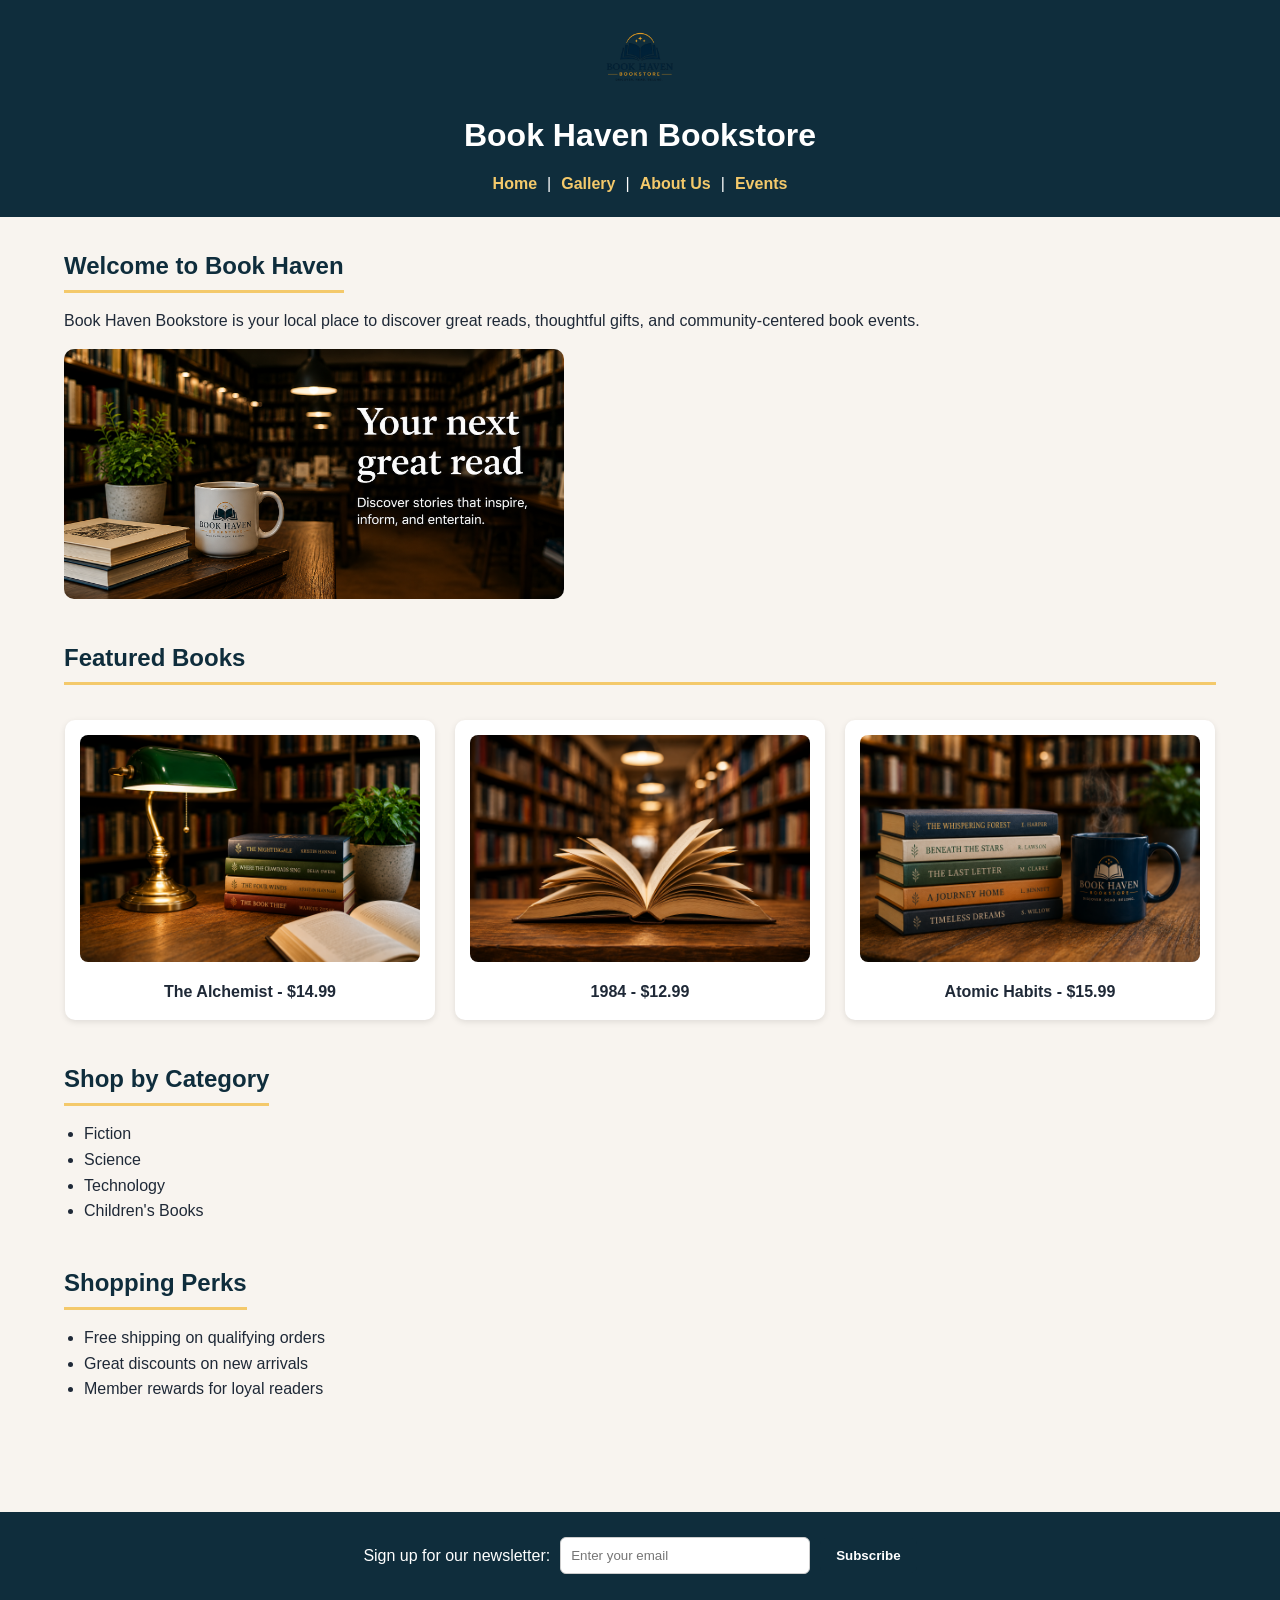
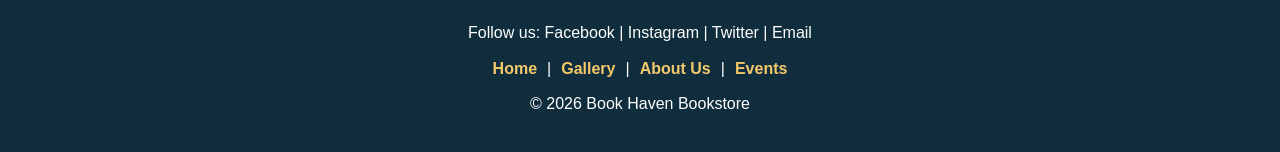
<file: index.html>
<!DOCTYPE html>
<html lang="en">
<head>
  <meta charset="UTF-8">
  <meta name="viewport" content="width=device-width, initial-scale=1.0">
  <title>Book Haven Bookstore | Home</title>
  <link rel="stylesheet" href="styles.css">
</head>
<body>
  <header>
    <img src="assets/logo.png" alt="Book Haven Bookstore logo" width="120">
    <h1>Book Haven Bookstore</h1>
    <nav aria-label="Main navigation">
      <a href="index.html">Home</a> |
      <a href="gallery.html">Gallery</a> |
      <a href="about.html">About Us</a> |
      <a href="events.html">Events</a>
    </nav>
  </header>

  <main>
    <section>
      <h2>Welcome to Book Haven</h2>
      <p>Book Haven Bookstore is your local place to discover great reads, thoughtful gifts, and community-centered book events.</p>
      <img src="assets/storefront.png" alt="Book Haven storefront" width="500">
    </section>

    <section class="book-grid">
      <h2>Featured Books</h2>
      <figure>
        <img src="assets/book1.png" alt="Featured book cover" width="160">
        <figcaption>The Alchemist - $14.99</figcaption>
      </figure>
      <figure>
        <img src="assets/book2.png" alt="Featured book cover" width="160">
        <figcaption>1984 - $12.99</figcaption>
      </figure>
      <figure>
        <img src="assets/book3.png" alt="Featured book cover" width="160">
        <figcaption>Atomic Habits - $15.99</figcaption>
      </figure>
    </section>

    <section>
      <h2>Shop by Category</h2>
      <ul>
        <li>Fiction</li>
        <li>Science</li>
        <li>Technology</li>
        <li>Children's Books</li>
      </ul>
    </section>

    <section>
      <h2>Shopping Perks</h2>
      <ul>
        <li>Free shipping on qualifying orders</li>
        <li>Great discounts on new arrivals</li>
        <li>Member rewards for loyal readers</li>
      </ul>
    </section>
  </main>

  <footer>
    <form>
      <label for="newsletter-home">Sign up for our newsletter:</label>
      <input type="email" id="newsletter-home" name="newsletter" placeholder="Enter your email">
      <button type="submit" class="subscribe-btn">Subscribe</button>
    </form>
    <p>Follow us: Facebook | Instagram | Twitter | Email</p>
    <nav aria-label="Footer navigation">
      <a href="index.html">Home</a> |
      <a href="gallery.html">Gallery</a> |
      <a href="about.html">About Us</a> |
      <a href="events.html">Events</a>
    </nav>
    <p>&copy; 2026 Book Haven Bookstore</p>
  </footer>
  <script src="script.js"></script>
</body>
</html>
</file>
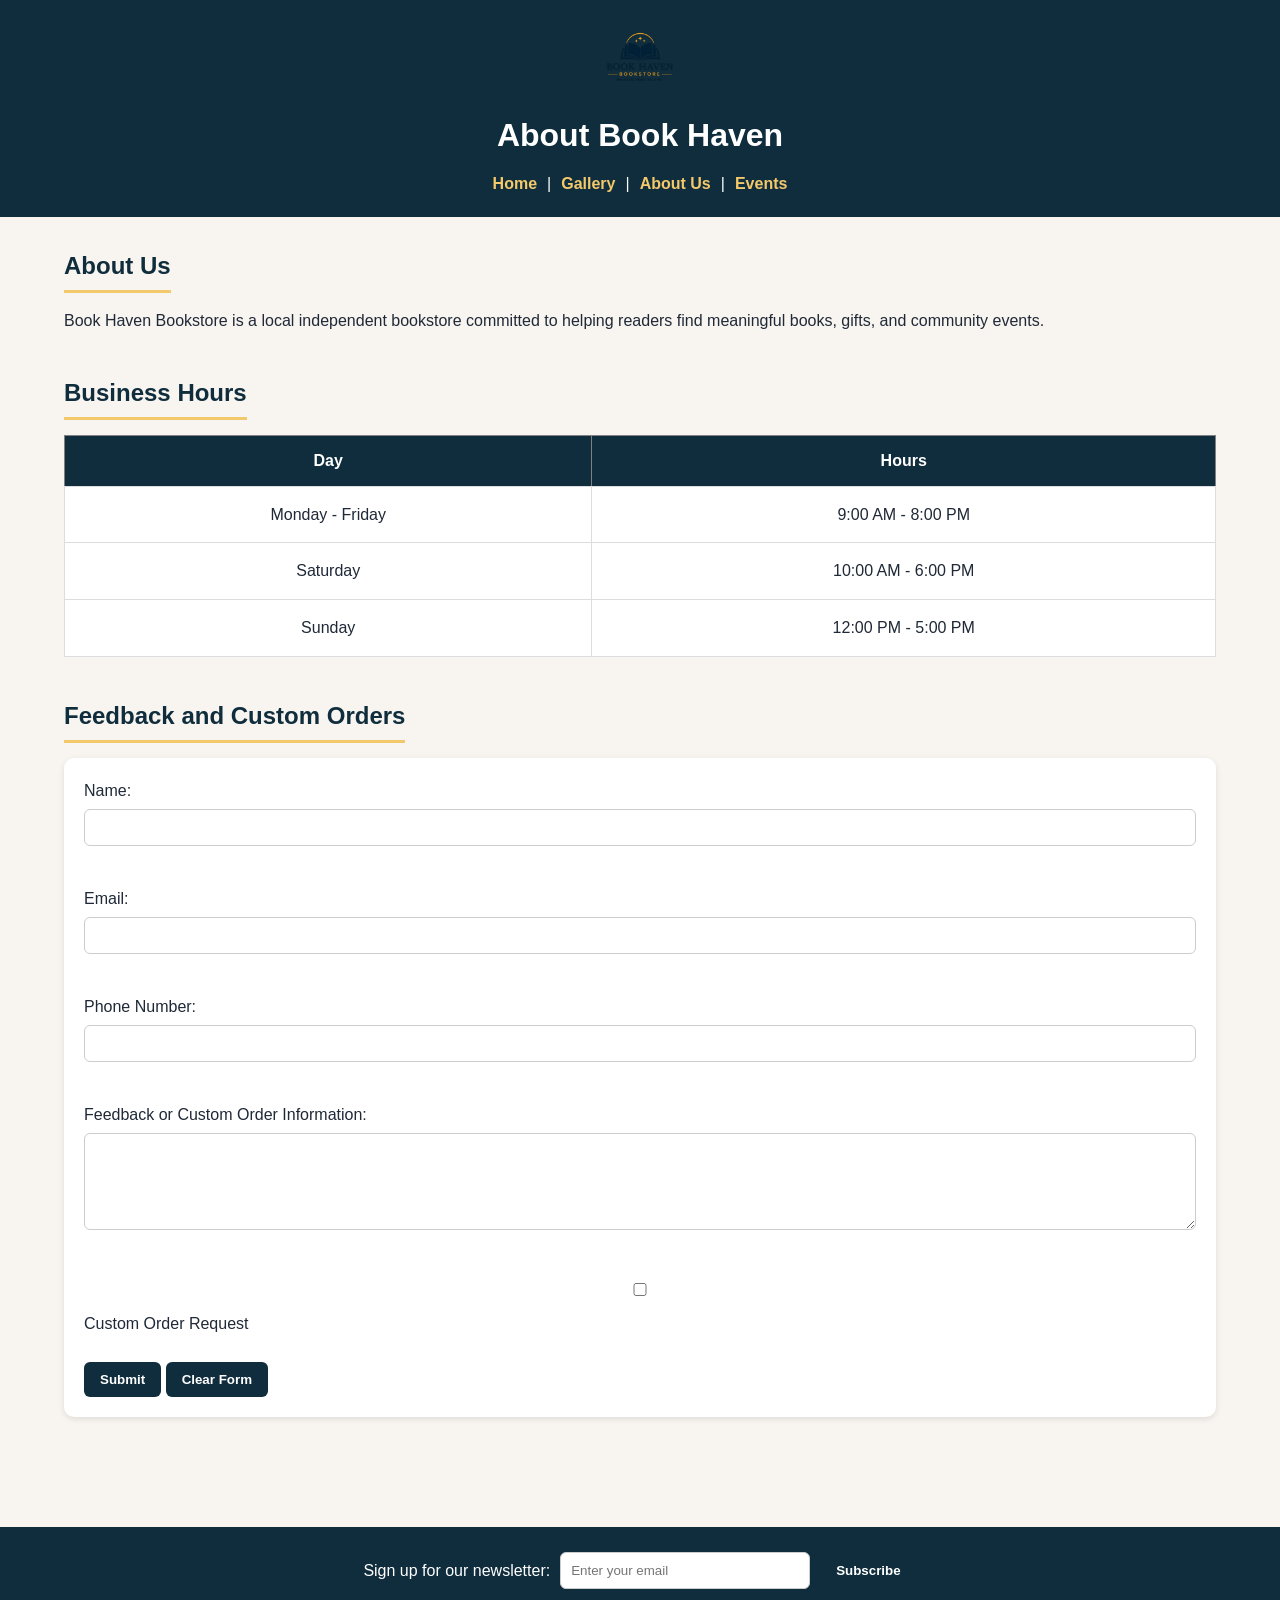
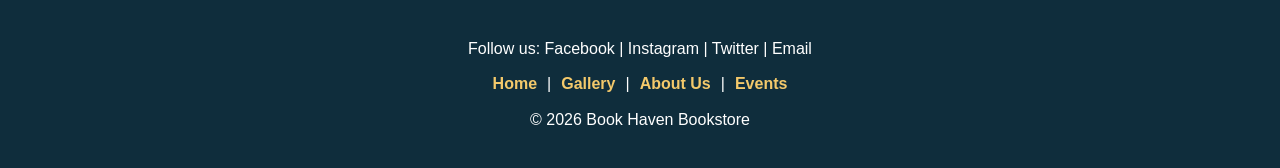
<file: about.html>
<!DOCTYPE html>
<html lang="en">
<head>
  <meta charset="UTF-8">
  <meta name="viewport" content="width=device-width, initial-scale=1.0">
  <title>Book Haven Bookstore | About Us</title>
  <link rel="stylesheet" href="styles.css">
</head>
<body>
  <header>
    <img src="assets/logo.png" alt="Book Haven Bookstore logo" width="120">
    <h1>About Book Haven</h1>
    <nav aria-label="Main navigation">
      <a href="index.html">Home</a> |
      <a href="gallery.html">Gallery</a> |
      <a href="about.html">About Us</a> |
      <a href="events.html">Events</a>
    </nav>
  </header>

  <main>
    <section>
      <h2>About Us</h2>
      <p>Book Haven Bookstore is a local independent bookstore committed to helping readers find meaningful books, gifts, and community events.</p>
    </section>

    <section>
      <h2>Business Hours</h2>
      <div class="table-wrapper">
        <table border="1">
          <tr><th>Day</th><th>Hours</th></tr>
          <tr><td>Monday - Friday</td><td>9:00 AM - 8:00 PM</td></tr>
          <tr><td>Saturday</td><td>10:00 AM - 6:00 PM</td></tr>
          <tr><td>Sunday</td><td>12:00 PM - 5:00 PM</td></tr>
        </table>
      </div><!-- /.table-wrapper -->
    </section>

    <section>
      <h2>Feedback and Custom Orders</h2>
      <form id="contact-form" action="#" method="post">
        <label for="name">Name:</label><br>
        <input type="text" id="name" name="name" required><br><br>

        <label for="email">Email:</label><br>
        <input type="email" id="email" name="email" required><br><br>

        <label for="phone">Phone Number:</label><br>
        <input type="tel" id="phone" name="phone"><br><br>

        <label for="message">Feedback or Custom Order Information:</label><br>
        <textarea id="message" name="message" rows="5" cols="40" required></textarea><br><br>

        <input type="checkbox" id="custom-order" name="custom-order">
        <label for="custom-order">Custom Order Request</label><br><br>

        <button type="submit" class="primary-btn">Submit</button>
        <button type="reset" class="secondary-btn">Clear Form</button>
      </form>
    </section>
  </main>

  <footer>
    <form>
      <label for="newsletter-about">Sign up for our newsletter:</label>
      <input type="email" id="newsletter-about" name="newsletter" placeholder="Enter your email">
      <button type="submit" class="subscribe-btn">Subscribe</button>
    </form>
    <p>Follow us: Facebook | Instagram | Twitter | Email</p>
    <nav aria-label="Footer navigation">
      <a href="index.html">Home</a> |
      <a href="gallery.html">Gallery</a> |
      <a href="about.html">About Us</a> |
      <a href="events.html">Events</a>
    </nav>
    <p>&copy; 2026 Book Haven Bookstore</p>
  </footer>
  <script src="script.js"></script>
</body>
</html>
</file>
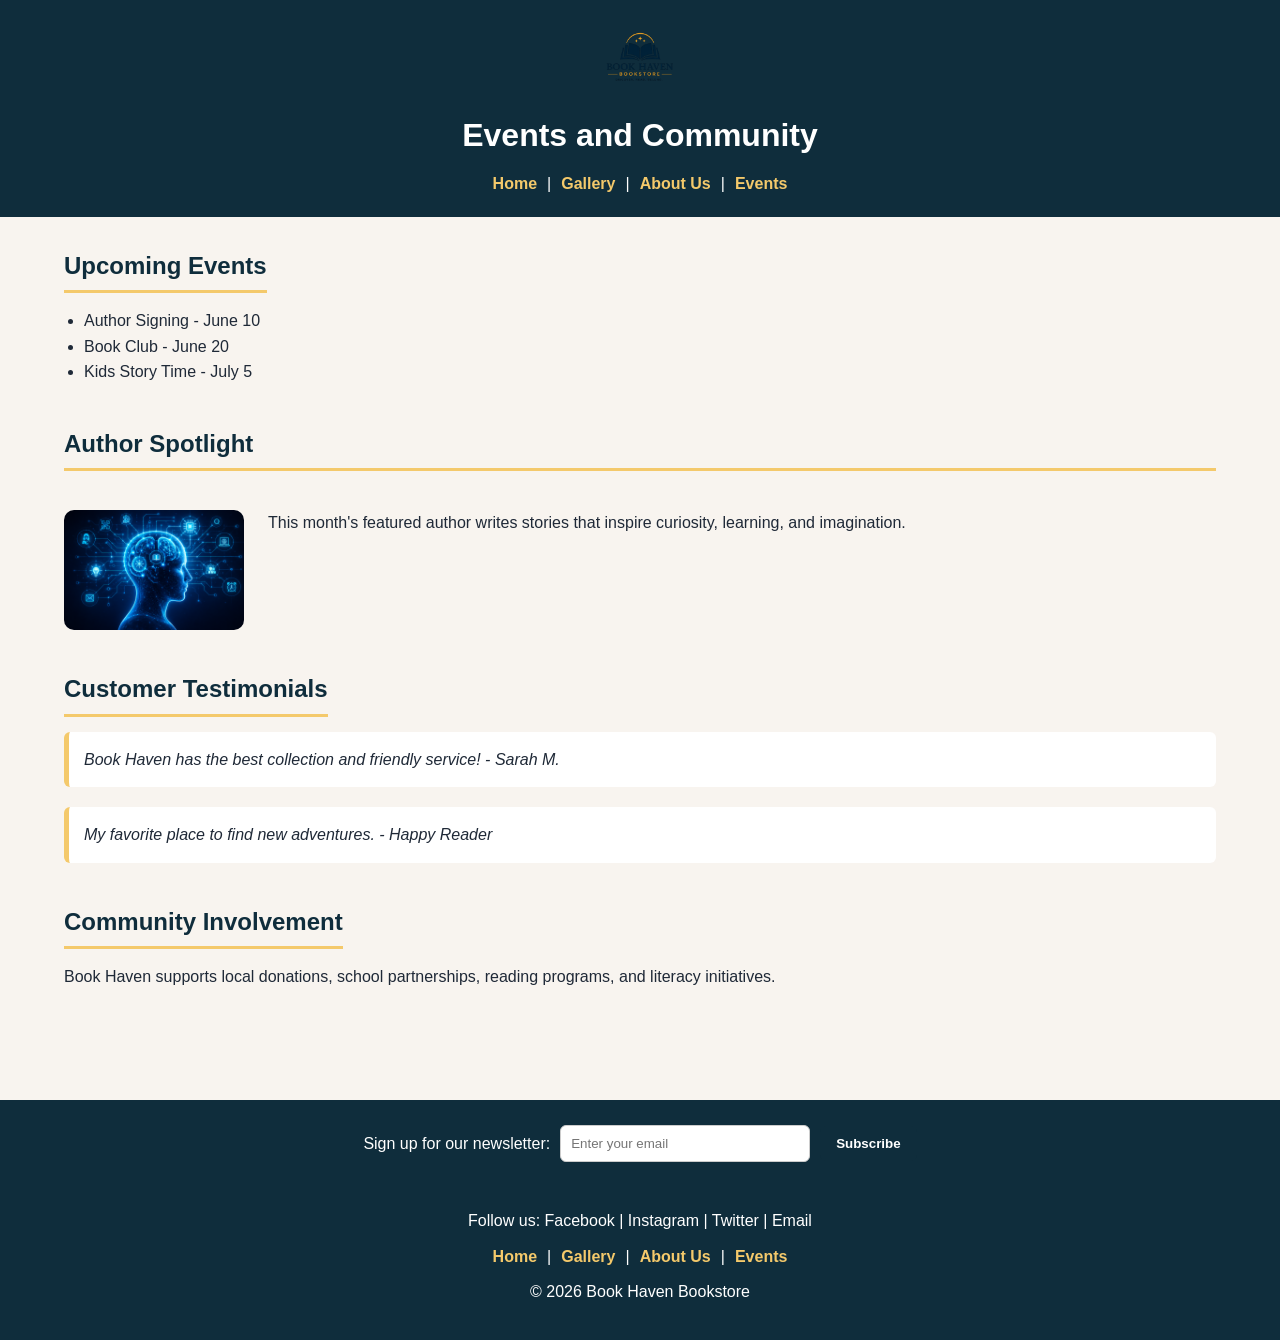
<file: events.html>
<!DOCTYPE html>
<html lang="en">
<head>
  <meta charset="UTF-8">
  <meta name="viewport" content="width=device-width, initial-scale=1.0">
  <title>Book Haven Bookstore | Events</title>
  <link rel="stylesheet" href="styles.css">
</head>
<body>
  <header>
    <img src="assets/logo.png" alt="Book Haven Bookstore logo" width="120">
    <h1>Events and Community</h1>
    <nav aria-label="Main navigation">
      <a href="index.html">Home</a> |
      <a href="gallery.html">Gallery</a> |
      <a href="about.html">About Us</a> |
      <a href="events.html">Events</a>
    </nav>
  </header>

  <main>
    <section>
      <h2>Upcoming Events</h2>
      <ul>
        <li>Author Signing - June 10</li>
        <li>Book Club - June 20</li>
        <li>Kids Story Time - July 5</li>
      </ul>
    </section>

    <section class="author-spotlight">
      <h2>Author Spotlight</h2>
      <img src="assets/author.png" alt="Featured author" width="180">
      <p>This month's featured author writes stories that inspire curiosity, learning, and imagination.</p>
    </section>

    <section>
      <h2>Customer Testimonials</h2>
      <blockquote>Book Haven has the best collection and friendly service! - Sarah M.</blockquote>
      <blockquote>My favorite place to find new adventures. - Happy Reader</blockquote>
    </section>

    <section>
      <h2>Community Involvement</h2>
      <p>Book Haven supports local donations, school partnerships, reading programs, and literacy initiatives.</p>
    </section>
  </main>

  <footer>
    <form>
      <label for="newsletter-events">Sign up for our newsletter:</label>
      <input type="email" id="newsletter-events" name="newsletter" placeholder="Enter your email">
      <button type="submit" class="subscribe-btn">Subscribe</button>
    </form>
    <p>Follow us: Facebook | Instagram | Twitter | Email</p>
    <nav aria-label="Footer navigation">
      <a href="index.html">Home</a> |
      <a href="gallery.html">Gallery</a> |
      <a href="about.html">About Us</a> |
      <a href="events.html">Events</a>
    </nav>
    <p>&copy; 2026 Book Haven Bookstore</p>
  </footer>
  <script src="script.js"></script>
</body>
</html>
</file>
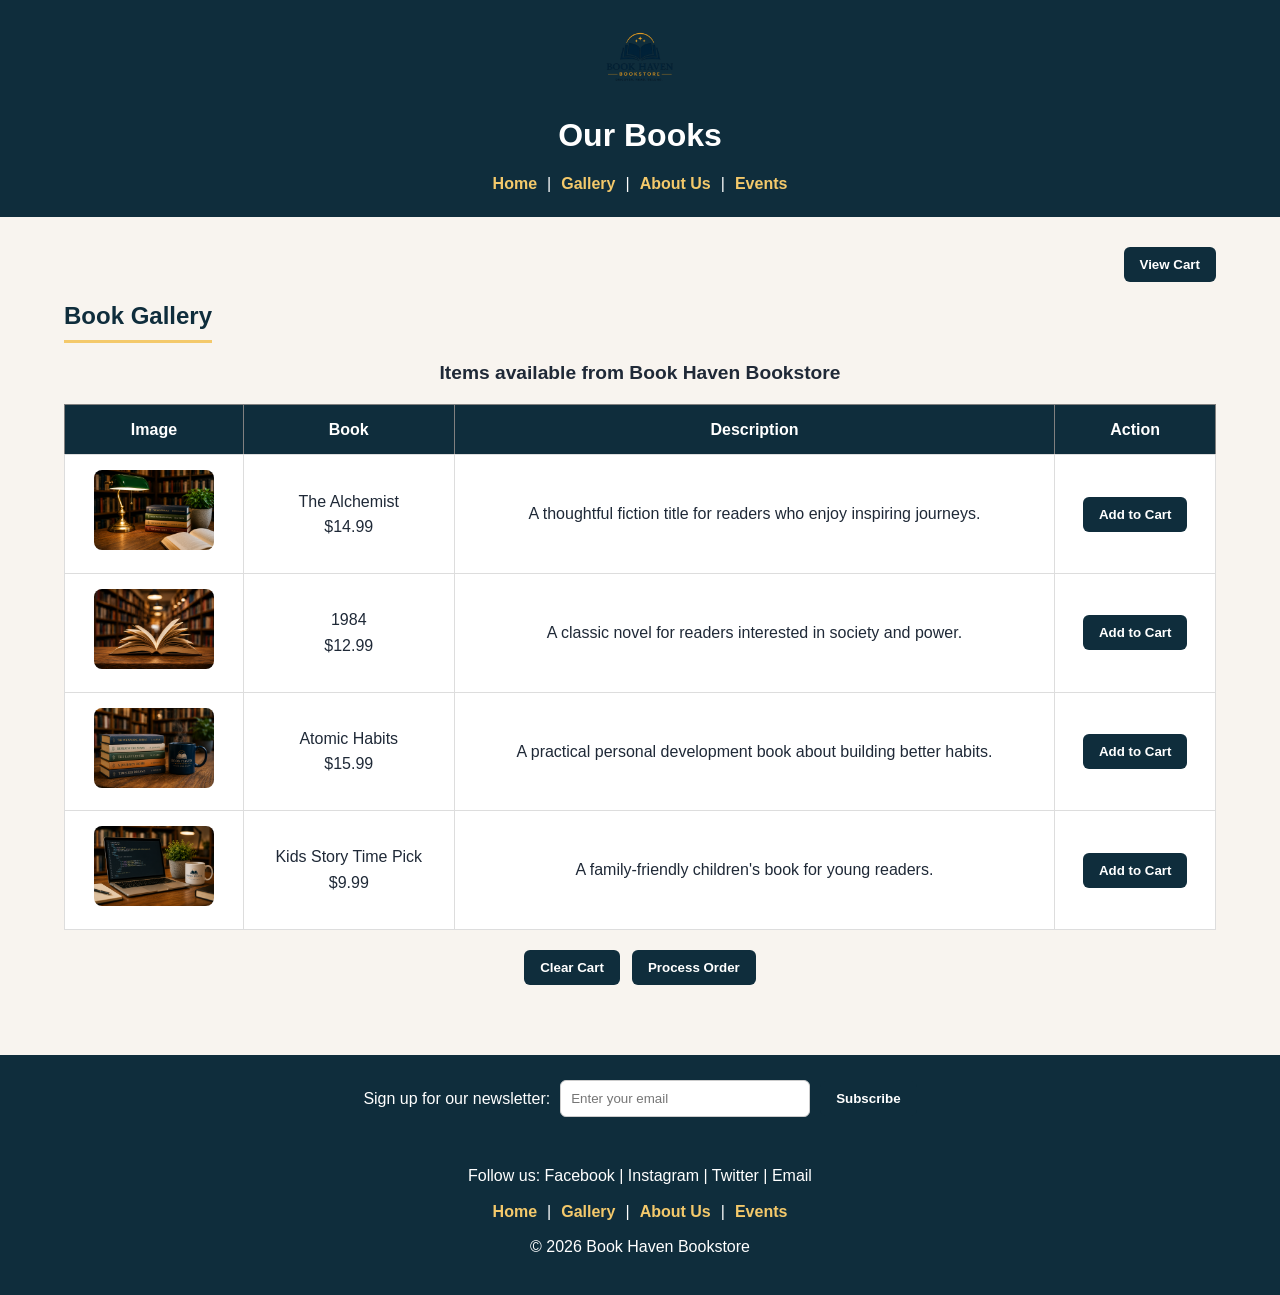
<file: gallery.html>
<!DOCTYPE html>
<html lang="en">
<head>
  <meta charset="UTF-8">
  <meta name="viewport" content="width=device-width, initial-scale=1.0">
  <title>Book Haven Bookstore | Gallery</title>
  <link rel="stylesheet" href="styles.css">
</head>

<body>

  <header>
    <img src="assets/logo.png" alt="Book Haven Bookstore logo" width="120">

    <h1>Our Books</h1>

    <nav aria-label="Main navigation">
      <a href="index.html">Home</a> |
      <a href="gallery.html">Gallery</a> |
      <a href="about.html">About Us</a> |
      <a href="events.html">Events</a>
    </nav>
  </header>

  <main>

    <button type="button" id="view-cart">
      View Cart
    </button>

    <h2>Book Gallery</h2>

    <div class="table-wrapper">
    <table border="1">

      <caption>
        Items available from Book Haven Bookstore
      </caption>

      <tr>
        <th>Image</th>
        <th>Book</th>
        <th>Description</th>
        <th>Action</th>
      </tr>

      <!-- BOOK 1 -->

      <tr>

        <td>
          <img
            src="assets/book1.png"
            alt="The Alchemist book cover"
            width="120">
        </td>

        <td>
          The Alchemist
          <br>
          $14.99
        </td>

        <td>
          A thoughtful fiction title for readers who enjoy inspiring journeys.
        </td>

        <td>
          <button
            type="button"
            class="add-cart"
            data-item="The Alchemist"
            data-price="14.99">

            Add to Cart

          </button>
        </td>

      </tr>


      <!-- BOOK 2 -->

      <tr>

        <td>
          <img
            src="assets/book2.png"
            alt="1984 book cover"
            width="120">
        </td>

        <td>
          1984
          <br>
          $12.99
        </td>

        <td>
          A classic novel for readers interested in society and power.
        </td>

        <td>
          <button
            type="button"
            class="add-cart"
            data-item="1984"
            data-price="12.99">

            Add to Cart

          </button>
        </td>

      </tr>


      <!-- BOOK 3 -->

      <tr>

        <td>
          <img
            src="assets/book3.png"
            alt="Atomic Habits book cover"
            width="120">
        </td>

        <td>
          Atomic Habits
          <br>
          $15.99
        </td>

        <td>
          A practical personal development book about building better habits.
        </td>

        <td>
          <button
            type="button"
            class="add-cart"
            data-item="Atomic Habits"
            data-price="15.99">

            Add to Cart

          </button>
        </td>

      </tr>


      <!-- BOOK 4 -->

      <tr>

        <td>
          <img
            src="assets/book4.png"
            alt="Children's story book cover"
            width="120">
        </td>

        <td>
          Kids Story Time Pick
          <br>
          $9.99
        </td>

        <td>
          A family-friendly children's book for young readers.
        </td>

        <td>
          <button
            type="button"
            class="add-cart"
            data-item="Kids Story Time Pick"
            data-price="9.99">

            Add to Cart

          </button>
        </td>

      </tr>

    </table>
    </div><!-- /.table-wrapper -->


    <div class="cart-buttons">

      <button
        type="button"
        id="clear-cart">

        Clear Cart

      </button>

      <button
        type="button"
        id="process-order">

        Process Order

      </button>

    </div>

  </main>


  <footer>

    <form>

      <label for="newsletter-gallery">
        Sign up for our newsletter:
      </label>

      <input
        type="email"
        id="newsletter-gallery"
        name="newsletter"
        placeholder="Enter your email">

      <button
        type="submit"
        class="subscribe-btn">

        Subscribe

      </button>

    </form>

    <p>
      Follow us:
      Facebook |
      Instagram |
      Twitter |
      Email
    </p>

    <nav aria-label="Footer navigation">

      <a href="index.html">Home</a> |
      <a href="gallery.html">Gallery</a> |
      <a href="about.html">About Us</a> |
      <a href="events.html">Events</a>

    </nav>

    <p>
      &copy; 2026 Book Haven Bookstore
    </p>

  </footer>

  <!-- =====================
       VIEW CART MODAL
  ===================== -->
  <div
    id="cart-modal"
    class="modal-overlay"
    role="dialog"
    aria-modal="true"
    aria-labelledby="modal-title"
    hidden>

    <div class="modal-box">

      <!-- Header -->
      <div class="modal-header">
        <h3 id="modal-title">&#128722; Your Cart</h3>
        <button type="button" id="modal-close" aria-label="Close cart">&times;</button>
      </div>

      <!-- Cart item list (populated by JS) -->
      <div class="modal-body" id="modal-body"></div>

      <!-- Footer with total + close -->
      <div class="modal-footer">
        <p id="modal-total"></p>
        <button type="button" id="modal-close-btn">Close</button>
      </div>

    </div>
  </div>

  <script src="script.js"></script>

</body>
</html>
</file>
<file: styles.css>
/* =========================
   BOOK HAVEN BOOKSTORE CSS
========================= */

* {
    margin: 0;
    padding: 0;
    box-sizing: border-box;
}

body {
    font-family: Arial, Helvetica, sans-serif;
    background-color: #f8f4ef;
    color: #1f2937;
    line-height: 1.6;
}

/* =========================
   HEADER
========================= */

header {
    background-color: #0f2d3c;
    color: white;
    padding: 20px;
    display: flex;
    flex-direction: column;
    align-items: center;
    gap: 10px;
}

header img {
    width: 120px;
}

header h1 {
    font-size: 2rem;
}

nav {
    display: flex;
    flex-wrap: wrap;
    justify-content: center;
    align-items: center;
    gap: 4px;
}

nav a {
    color: #f4c96b;
    text-decoration: none;
    margin: 0 6px;
    font-weight: bold;
}

nav a:hover {
    color: white;
    text-decoration: underline;
}

/* =========================
   MAIN CONTENT
========================= */

main {
    width: 90%;
    max-width: 1200px;
    margin: auto;
    padding: 30px 0;
}

section {
    margin-bottom: 40px;
}

h2 {
    color: #0f2d3c;
    margin-bottom: 15px;
    border-bottom: 3px solid #f4c96b;
    display: inline-block;
    padding-bottom: 5px;
}

p {
    margin-bottom: 15px;
}

/* =========================
   HOME PAGE — FEATURED BOOKS
========================= */

/* Flex container for the book figures */
.book-grid {
    display: flex;
    flex-wrap: wrap;
    gap: 20px;
    justify-content: center;
    margin-top: 15px;
}

/* Force headings inside flex sections to span their own full row */
.book-grid h2,
.author-spotlight h2 {
    flex-basis: 100%;
    width: 100%;
}

figure {
    flex: 1 1 220px;
    max-width: calc(33.333% - 14px);
    text-align: center;
    background-color: white;
    padding: 15px;
    border-radius: 10px;
    box-shadow: 0 2px 6px rgba(0,0,0,0.1);
}

figure img {
    width: 100%;
    border-radius: 8px;
}

figcaption {
    margin-top: 10px;
    font-weight: bold;
}

/* Standalone section images (storefront, author photo) */
section > img {
    max-width: 100%;
    height: auto;
    display: block;
    margin-bottom: 15px;
    border-radius: 10px;
}

ul {
    margin-left: 20px;
}

/* =========================
   GALLERY PAGE
========================= */

/* View Cart button — right-aligned above the table */
#view-cart {
    display: block;
    margin-left: auto;
    margin-bottom: 15px;
}

table {
    width: 100%;
    border-collapse: collapse;
    background-color: white;
}

table caption {
    font-size: 1.2rem;
    font-weight: bold;
    margin-bottom: 15px;
}

th {
    background-color: #0f2d3c;
    color: white;
    padding: 12px;
}

td {
    padding: 15px;
    text-align: center;
    border: 1px solid #ddd;
}

td img {
    border-radius: 8px;
}

/* Cart action buttons row */
.cart-buttons {
    display: flex;
    gap: 12px;
    justify-content: center;
    margin-top: 20px;
}

/* =========================
   BUTTONS
========================= */

button {
    background-color: #0f2d3c;
    color: white;
    border: none;
    padding: 10px 16px;
    border-radius: 6px;
    cursor: pointer;
    font-weight: bold;
}

button:hover {
    background-color: #f4c96b;
    color: #0f2d3c;
}

/* =========================
   ABOUT PAGE FORM
========================= */

form {
    background-color: white;
    padding: 20px;
    border-radius: 10px;
    box-shadow: 0 2px 6px rgba(0,0,0,0.1);
}

input,
textarea {
    width: 100%;
    padding: 10px;
    margin-top: 5px;
    margin-bottom: 15px;
    border: 1px solid #ccc;
    border-radius: 6px;
}

input:focus,
textarea:focus {
    outline: 2px solid #f4c96b;
}

/* =========================
   EVENTS PAGE
========================= */

blockquote {
    background-color: white;
    border-left: 5px solid #f4c96b;
    padding: 15px;
    margin-bottom: 20px;
    font-style: italic;
    border-radius: 6px;
}

/* Author spotlight — image beside text */
.author-spotlight {
    display: flex;
    align-items: flex-start;
    gap: 24px;
    flex-wrap: wrap;
}

.author-spotlight img {
    flex-shrink: 0;
    border-radius: 10px;
    margin-bottom: 0;
}

.author-spotlight p {
    flex: 1;
    min-width: 200px;
}

/* =========================
   FOOTER
========================= */

footer {
    background-color: #0f2d3c;
    color: white;
    text-align: center;
    padding: 25px;
    margin-top: 40px;
}

/* Newsletter form — horizontal flex row */
footer form {
    display: flex;
    align-items: center;
    justify-content: center;
    flex-wrap: wrap;
    gap: 10px;
    background: none;
    box-shadow: none;
    padding: 0;
    margin-bottom: 20px;
}

/* Override global input margins inside the footer flex row */
footer form input {
    width: 250px;
    max-width: 90%;
    margin: 0;
}

/* Input border feedback states */
footer form input.input-error {
    border: 2px solid #f87171;
    box-shadow: 0 0 0 3px rgba(248, 113, 113, 0.25);
    outline: none;
}

footer form input.input-success {
    border: 2px solid #4ade80;
    box-shadow: 0 0 0 3px rgba(74, 222, 128, 0.25);
    outline: none;
}

/* Inline validation message
   flex-basis:100% forces it onto its own row
   inside the flex footer form */
.subscribe-msg {
    flex-basis: 100%;
    text-align: center;
    font-size: 0.85rem;
    font-weight: bold;
    min-height: 1.2em;    /* reserves space — prevents layout jump */
}

.subscribe-msg--error {
    color: #fca5a5;        /* light red — readable on dark footer */
}

.subscribe-msg--success {
    color: #86efac;        /* light green — readable on dark footer */
}

footer p {
    margin: 10px 0;
}

/* =========================
   NOTIFICATION MODAL
========================= */

/* Narrower box — just a message, no list */
.notif-box {
    max-width: 360px;
}

/* ── Header colour per type ── */
.notif-box--success .modal-header { background-color: #15803d; }   /* green  */
.notif-box--info    .modal-header { background-color: #0f2d3c; }   /* dark   */
.notif-box--warning .modal-header { background-color: #b45309; }   /* amber  */
.notif-box--error   .modal-header { background-color: #b91c1c; }   /* red    */

/* Message body — centred text */
.notif-body {
    text-align: center;
    padding: 24px 20px;
}

.notif-body p {
    margin: 0;
    font-size: 1rem;
    color: #1f2937;
}

/* Footer — single OK button centred */
.notif-footer {
    justify-content: center;
    padding: 14px 20px;
}

/* =========================
   CART MODAL
========================= */

/* Full-screen dark backdrop */
.modal-overlay {
    position: fixed;
    inset: 0;
    background-color: rgba(0, 0, 0, 0.55);
    display: flex;
    align-items: center;
    justify-content: center;
    z-index: 1000;
}

/* Hide the modal when the hidden attribute is present */
.modal-overlay[hidden] {
    display: none;
}

/* Centered white popup card */
.modal-box {
    background: white;
    border-radius: 12px;
    width: 90%;
    max-width: 480px;
    box-shadow: 0 8px 30px rgba(0, 0, 0, 0.3);
    overflow: hidden;
    display: flex;
    flex-direction: column;
}

/* Dark header bar */
.modal-header {
    display: flex;
    align-items: center;
    justify-content: space-between;
    background-color: #0f2d3c;
    color: white;
    padding: 16px 20px;
}

.modal-header h3 {
    margin: 0;
    font-size: 1.2rem;
}

/* × close button in the header */
.modal-header button {
    background: none;
    border: none;
    color: white;
    font-size: 1.6rem;
    line-height: 1;
    cursor: pointer;
    padding: 0 4px;
}

.modal-header button:hover {
    color: #f4c96b;
}

/* Scrollable item list */
.modal-body {
    padding: 20px;
    max-height: 280px;
    overflow-y: auto;
}

.modal-body > p {
    margin: 0;
    color: #777;
    font-style: italic;
}

/* One row per cart item */
.cart-item-row {
    display: flex;
    justify-content: space-between;
    align-items: center;
    padding: 10px 0;
    border-bottom: 1px solid #eee;
}

.cart-item-row:last-child {
    border-bottom: none;
}

.cart-item-name {
    font-weight: bold;
    color: #1f2937;
}

.cart-item-price {
    color: #0f2d3c;
    font-weight: bold;
}

/* Footer with total and close button */
.modal-footer {
    display: flex;
    align-items: center;
    justify-content: space-between;
    padding: 16px 20px;
    border-top: 2px solid #f4c96b;
    background-color: #f8f4ef;
}

#modal-total {
    margin: 0;
    font-size: 1rem;
    font-weight: bold;
    color: #0f2d3c;
}

/* =========================
   RESPONSIVE DESIGN
========================= */

/* ── Tablet and below (≤ 768px) ── */
@media (max-width: 768px) {

    /* Header */
    header h1 {
        font-size: 1.5rem;
    }

    /* Give main content side padding so text
       doesn't run edge-to-edge on phones */
    main {
        padding: 20px 15px;
    }

    /* Section headings scale down */
    h2 {
        font-size: 1.1rem;
    }

    /* Featured books: one card per row */
    figure {
        flex: 1 1 100%;
        max-width: 100%;
    }

    /* Author spotlight: photo stacks above text */
    .author-spotlight {
        flex-direction: column;
    }

    .author-spotlight img {
        width: 100%;
        height: auto;
    }

    /* Scrollable table wrapper — preserves
       full table layout while allowing swipe */
    .table-wrapper {
        overflow-x: auto;
        -webkit-overflow-scrolling: touch;
        margin-bottom: 20px;
        border-radius: 8px;
    }

    /* View Cart: full-width touch target */
    #view-cart {
        width: 100%;
        margin-left: 0;
    }

    /* Gallery cart action buttons: stack vertically */
    .cart-buttons {
        flex-direction: column;
        align-items: stretch;
    }

    /* Footer newsletter: stack label → input → button */
    footer form {
        flex-direction: column;
        align-items: center;
    }

    footer form input {
        width: 100%;
        max-width: 340px;
    }

    /* Modal item list: shorter on tablets */
    .modal-body {
        max-height: 220px;
    }

}

/* ── Phone (≤ 480px) ── */
@media (max-width: 480px) {

    /* Tighter header padding, smaller logo */
    header {
        padding: 15px 12px;
    }

    header img {
        width: 90px;
    }

    header h1 {
        font-size: 1.25rem;
    }

    /* Wider content area on narrow phones */
    main {
        width: 100%;
        padding: 16px 12px;
    }

    h2 {
        font-size: 1rem;
    }

    /* Bigger tap targets for all buttons */
    button {
        padding: 12px 18px;
        font-size: 0.95rem;
        min-height: 44px;
    }

    /* Tighter form card */
    form {
        padding: 15px 12px;
    }

    /* Modal: almost full-screen width */
    .modal-box {
        width: 96%;
    }

    .modal-header {
        padding: 12px 14px;
    }

    .modal-body {
        padding: 14px;
        max-height: 180px;
    }

    /* Modal footer: stack total above close button */
    .modal-footer {
        flex-direction: column;
        align-items: stretch;
        gap: 10px;
        padding: 12px 14px;
        text-align: center;
    }

    /* Footer padding */
    footer {
        padding: 20px 12px;
    }

}
</file>
